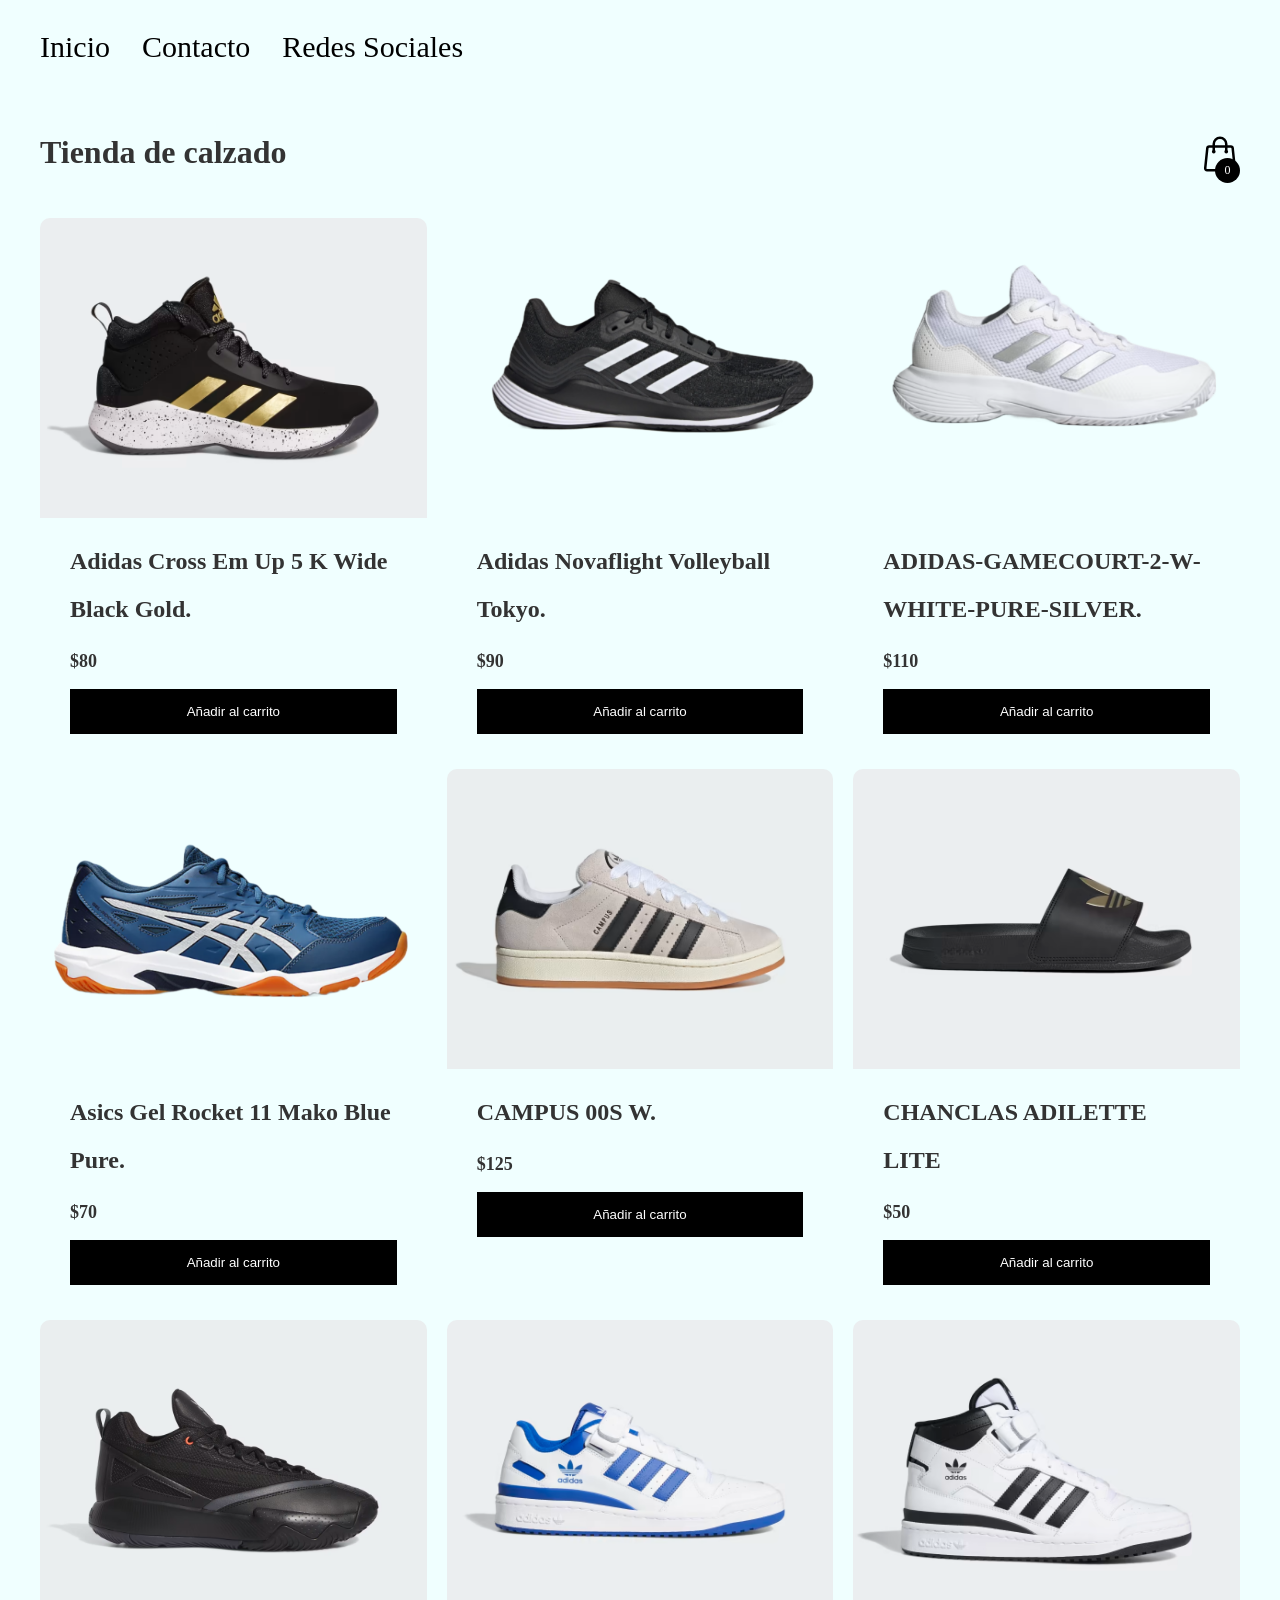
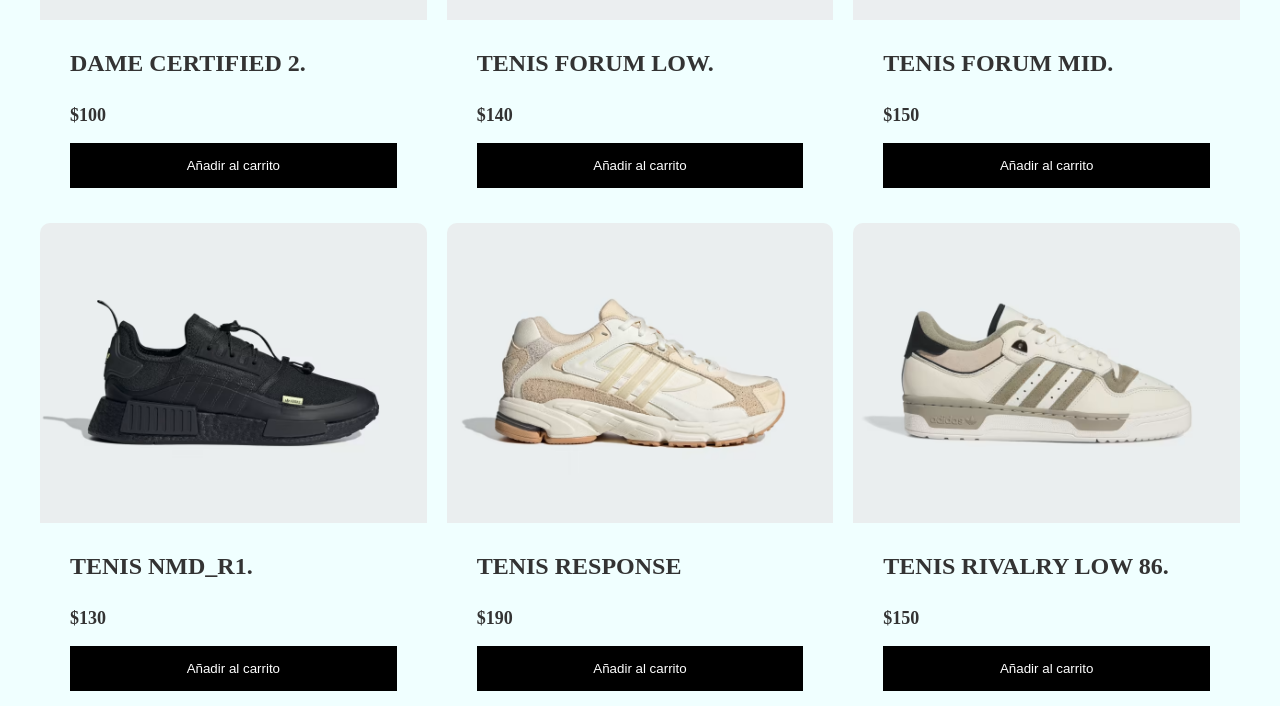
<file: index.html>
<!DOCTYPE html>
<html lang="en">
	<head>
		<meta charset="UTF-8" />
		<meta http-equiv="X-UA-Compatible" content="IE=edge" />
		<meta
			name="viewport"
			content="width=device-width, initial-scale=1.0"
		/>
		<title>Tienda de calzado</title>
		<link rel="stylesheet" href="style/style.css" />
	</head>
	<body>
        <header class="person" id="start">
            <nav class="nav container">
                <ul class="nav_link nav_link_menu">
                    <li class="nav_items">
                        <a href="#start" class="nav_links">Inicio</a>
                    </li>
                    <li class="nav_items">
                        <a href="#about_me" class="nav_links">Contacto</a>
                    </li>
                    <li class="nav_items">
                        <a href="#social" class="nav_links">Redes Sociales</a>
                    </li>
                </ul>
            </nav>
         
        </header>
		<header>
			<h1>Tienda de calzado</h1>

			<div class="container-icon">
				<div class="container-cart-icon">
					<svg
						xmlns="http://www.w3.org/2000/svg"
						fill="none"
						viewBox="0 0 24 24"
						stroke-width="1.5"
						stroke="currentColor"
						class="icon-cart"
					>
						<path
							stroke-linecap="round"
							stroke-linejoin="round"
							d="M15.75 10.5V6a3.75 3.75 0 10-7.5 0v4.5m11.356-1.993l1.263 12c.07.665-.45 1.243-1.119 1.243H4.25a1.125 1.125 0 01-1.12-1.243l1.264-12A1.125 1.125 0 015.513 7.5h12.974c.576 0 1.059.435 1.119 1.007zM8.625 10.5a.375.375 0 11-.75 0 .375.375 0 01.75 0zm7.5 0a.375.375 0 11-.75 0 .375.375 0 01.75 0z"
						/>
					</svg>
					<div class="count-products">
						<span id="contador-productos">0</span>
					</div>
				</div>

				<div class="container-cart-products hidden-cart">
                    <div class="row-product">
                      <div class="cart-product">
                          <div class="info-cart-product">
                              <span class="cantidad-producto-carrito">1</span>
                              <p class="titulo-producto-carrito">Adidas Cross Em Up 5 K Wide Black Gold</p>
                              <span class="precio-producto-carrito">$329,990</span>
                          </div>
                          <svg 
                          xmlns="http://www.w3.org/2000/svg"
                           fill="none" 
                           viewBox="0 0 24 24" 
                          stroke-width="1.5" 
                          stroke="currentColor"
                           class="icon-close">
                           
                              <path
                               stroke-linecap="round" stroke-linejoin="round" 
                              d="M6 18L18 6M6 6l12 12" 
                              />
                            </svg>
                            
                          </div>
                    </div>

					<div class="cart-total hidden">
						<h3>Total:</h3>
						<span class="total-pagar">$90</span>
					</div>
					<p class="cart-empty">El carrito está vacío</p>
				</div>
			</div>
		</header>
		<div class="container-items">
			<div class="item">
				<figure>
					<img
						src="images/Adidas Cross Em Up 5 K Wide Black Gold.avif"
						alt="producto"
					/>
				</figure>
				<div class="info-product">
					<h2> Adidas Cross Em Up 5 K Wide Black Gold.</h2>
					<p class="price">$80</p>
					<button class="btn-add-cart">Añadir al carrito</button>
				</div>
			</div>
			<div class="item">
				<figure>
					<img
						src="images/Adidas Novaflight Volleyball Tokyo.png"
						alt="producto"
					/>
				</figure>
				<div class="info-product">
					<h2> Adidas Novaflight Volleyball Tokyo.</h2>
					<p class="price">$90</p>
					<button class="btn-add-cart">Añadir al carrito</button>
				</div>
			</div>
			<div class="item">
				<figure>
					<img
						src="images/ADIDAS-GAMECOURT-2-W-WHITE-PURE-SILVER.png"
						alt="producto"
					/>
				</figure>
				<div class="info-product">
					<h2> ADIDAS-GAMECOURT-2-W-WHITE-PURE-SILVER.</h2>
					<p class="price">$110</p>
					<button class="btn-add-cart">Añadir al carrito</button>
				</div>
			</div>
			<div class="item">
				<figure>
					<img
						src="images/Asics Gel Rocket 11 Mako Blue Pure.png"
						alt="producto"
					/>
				</figure>
				<div class="info-product">
					<h2> Asics Gel Rocket 11 Mako Blue Pure.</h2>
					<p class="price">$70</p>
					<button class="btn-add-cart">Añadir al carrito</button>
				</div>
			</div>
			<div class="item">
				<figure>
					<img
						src="images/CAMPUS 00S W.avif"
						alt="producto"
					/>
				</figure>
				<div class="info-product">
					<h2> CAMPUS 00S W.</h2>
					<p class="price">$125</p>
					<button class="btn-add-cart">Añadir al carrito</button>
				</div>
			</div>
			<div class="item">
				<figure>
					<img
						src="images/CHANCLAS ADILETTE LITE.avif"
						alt="producto"
					/>
				</figure>
				<div class="info-product">
					<h2> CHANCLAS ADILETTE LITE</h2>
					<p class="price">$50</p>
					<button class="btn-add-cart">Añadir al carrito</button>
				</div>
			</div>
			<div class="item">
				<figure>
					<img
						src="images/DAME CERTIFIED 2.avif"
						alt="producto"
					/>
				</figure>
				<div class="info-product">
					<h2> DAME CERTIFIED 2.</h2>
					<p class="price">$100</p>
					<button class="btn-add-cart">Añadir al carrito</button>
				</div>
			</div>
			<div class="item">
				<figure>
					<img
						src="images/TENIS FORUM LOW.avif"
						alt="producto"
					/>
				</figure>
				<div class="info-product">
					<h2> TENIS FORUM LOW.</h2>
					<p class="price">$140</p>
					<button class="btn-add-cart">Añadir al carrito</button>
				</div>
			</div>
			<div class="item">
				<figure>
					<img
						src="images/TENIS FORUM MID.avif"
						alt="producto"
					/>
				</figure>
				<div class="info-product">
					<h2> TENIS FORUM MID.</h2>
					<p class="price">$150</p>
					<button class="btn-add-cart">Añadir al carrito</button>
				</div>
			</div>
			<div class="item">
				<figure>
					<img
						src="images/TENIS NMD_R1.avif"
						alt="producto"
					/>
				</figure>
				<div class="info-product">
					<h2> TENIS NMD_R1.</h2>
					<p class="price">$130</p>
					<button class="btn-add-cart">Añadir al carrito</button>
				</div>
			</div>
			<div class="item">
				<figure>
					<img
						src="images/TENIS RESPONSE.avif"
						alt="producto"
					/>
				</figure>
				<div class="info-product">
					<h2> TENIS RESPONSE</h2>
					<p class="price">$190</p>
					<button class="btn-add-cart">Añadir al carrito</button>
				</div>
			</div>
			<div class="item">
				<figure>
					<img
						src="images/TENIS RIVALRY LOW 86.avif"
						alt="producto"
					/>
				</figure>
				<div class="info-product">
					<h2> TENIS RIVALRY LOW 86.</h2>
					<p class="price">$150</p>
					<button class="btn-add-cart">Añadir al carrito</button>
				</div>
			</div>
		</div>

		<script src="index.js"></script>
	</body>
</html>
</file>
<file: style/style.css>
/* Globales */
*::after,
*::before,
*{
    margin: 0;
    padding: 0;
    box-sizing: border-box;
}



.nav{
    --padding-container: 0;
    height: 100%;
    display: flex;
    align-items: center;
}

.nav_title{
    font-weight: 300;
}

.nav_link{
    margin-left: auto;
    padding: 0;
    display: grid;
    grid-auto-flow: column;
    grid-auto-columns: max-content;
    gap: 2em;
}

.nav_items{
    list-style: none;
}

.nav_links{
    color: #000;
    text-decoration: none;
    font-size: 30px;
}

.nav_menu{
    margin-left: auto;
    cursor: pointer;
    display: none;
}

.nav_img{
    display: block;
    width: 30px;
}

.nav_close{
    display: var(--show, none);
}


body{
    margin: 0 auto;
    max-width: 1200px;
    font-family: 'Lato';
    color: #333;
    background-color: azure;
}
.header{
    display: grid;
}
.icon-cart{
    width: 40px;
    height: 40px;
    stroke: #000;
}

.icon-cart:hover{
    cursor: pointer;
}

img{
    max-width: 100%;
}

/* Header */
header{
    display: flex;
    justify-content: space-between;
    padding: 30px 0 40px 0;
}

.container-icon{
    position: relative;
}

.count-products{
    position: absolute;
    top: 55%;
    right: 0;

    background-color: #000;
    color: #fff;
    width: 25px;
    height: 25px;

    display: flex;
    justify-content: center;
    align-items: center;
    border-radius: 50%;
}

#contador-productos{
    font-size: 12px;
}

.container-cart-products{
    position: absolute;
    top: 50px;
    right: 0;

    background-color: #fff;
    width: 400px;
    z-index: 1;
    box-shadow: 0 10px 20px rgba(0, 0, 0, 0.20);
    border-radius: 10px;
    
}

.cart-product{
    display: flex;
    align-items: center;
    justify-content: space-between;
    padding: 30px;

    border-bottom: 1px solid rgba(0, 0, 0, 0.20);

}

.info-cart-product{
    display: flex;
    justify-content: space-between;
    flex: 0.8;
}

.titulo-producto-carrito{
    font-size: 20px;
}

.precio-producto-carrito{
    font-weight: 700;
    font-size: 20px;
    margin-left: 10px;
}

.cantidad-producto-carrito{
    font-weight: 400;
    font-size: 20px;
}

.icon-close{
    width: 25px;
    height: 25px;
}

.icon-close:hover{
    stroke: red;
    cursor: pointer;
}

.cart-total{
    display: flex;
    justify-content: center;
    align-items: center;
    padding: 20px 0;
    gap: 20px;
}

.cart-total h3{
    font-size: 20px;
    font-weight: 700;
}

.total-pagar{
    font-size: 20px;
    font-weight: 900;
}

.hidden-cart{
    display: none;
}




/* Main */
.container-items{
    display: grid;
    grid-template-columns: repeat(3, 1fr);
    gap: 20px;
}

.item{
    border-radius: 10px;
}

.item:hover{
    box-shadow: 0 10px 20px rgba(0, 0, 0, 0.20);
}

.item img{
    width: 100%;
    height: 300px;
    object-fit: cover;
    border-radius: 10px 10px 0 0;
    transition: all .5s;
}

.item figure{
    overflow: hidden;
}

.item:hover img{
    transform: scale(1.2);
}

.info-product{
    padding: 15px 30px;
    line-height: 2;
    display: flex;
    flex-direction: column;
    gap: 10px;
}

.price{
    font-size: 18px;
    font-weight: 900;
}

.info-product button{
    border: none;
    background: none;
    background-color: #000;
    color: #fff;
    padding: 15px 10px;
    cursor: pointer;
}

.cart-empty{
    padding: 20px;
    text-align: center;
}


.hidden{
    display: none;
}
</file>
